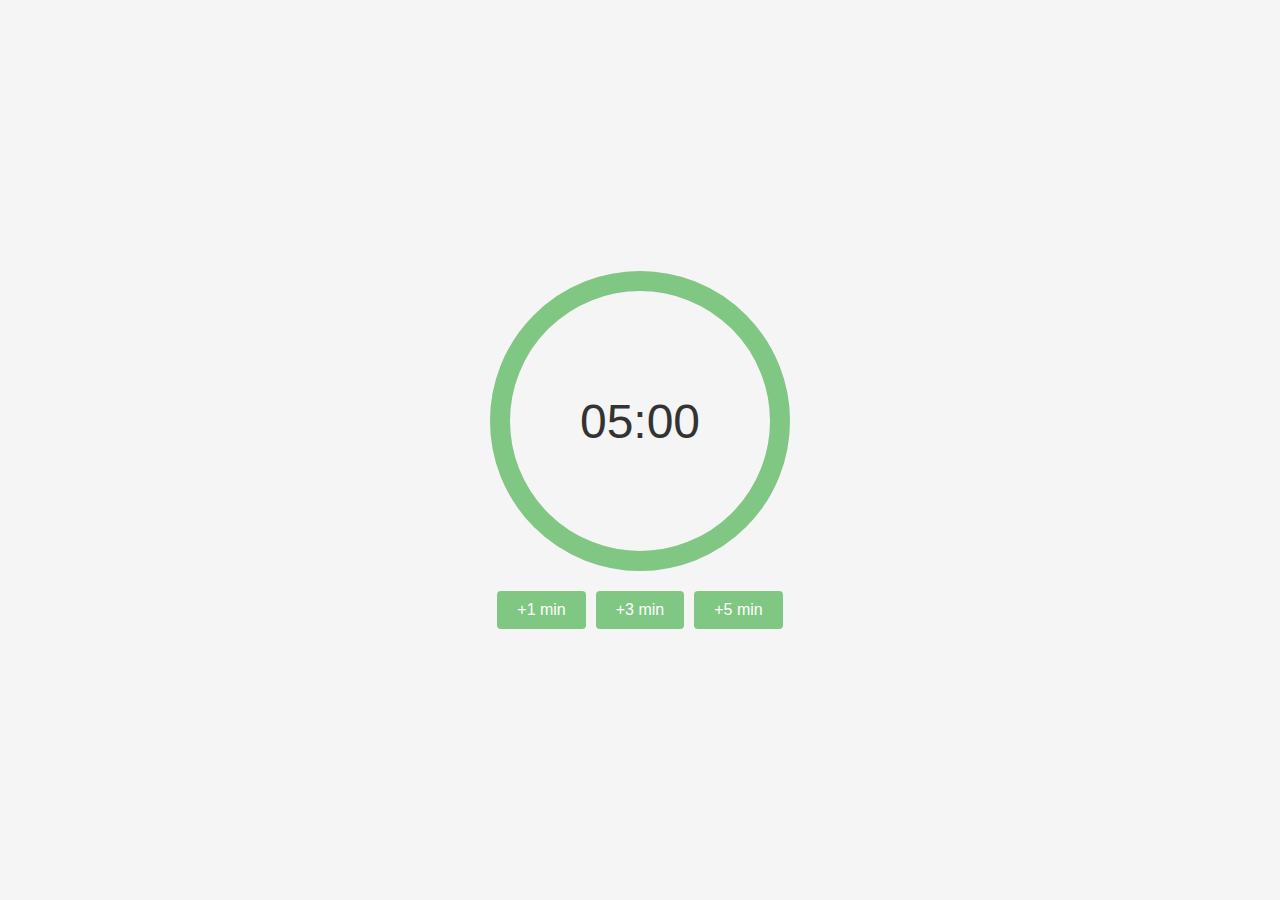
<file: index.html>
<!DOCTYPE html>
<html lang="en">
<head>
  <meta charset="UTF-8">
  <meta name="viewport" content="width=device-width, initial-scale=1.0">
  <title>Meditation Timer</title>
  <style>
    body {
      display: flex;
      flex-direction: column;
      align-items: center;
      justify-content: center;
      height: 100vh;
      margin: 0;
      background-color: #f5f5f5;
    }
    #timer-circle {
      position: relative;
      width: 300px;
      height: 300px;
      border-radius: 50%;
      display: flex;
      align-items: center;
      justify-content: center;
      cursor: pointer;
      user-select: none;
    }
    #time-display {
      font-size: 48px;
      font-family: sans-serif;
      color: #333;
    }
    #controls {
      margin-top: 20px;
      display: flex;
      gap: 10px;
    }
    .time-btn {
      padding: 10px 20px;
      font-size: 16px;
      border: none;
      border-radius: 4px;
      background-color: #81C784;
      color: #fff;
      cursor: pointer;
    }
    .time-btn:hover {
      background-color: #66BB6A;
    }
    /* Progress ring styling */
    .progress-ring {
      position: absolute;
      top: 0;
      left: 0;
      width: 100%;
      height: 100%;
      transform: rotate(-90deg);
      z-index: -1;
    }
    .progress-ring__circle,
    .progress-ring__circle--bg {
      fill: none;
    }
    .progress-ring__circle--bg {
      stroke: #e6e6e6;
      stroke-width: 8;
    }
    .progress-ring__circle {
      stroke: #81C784;
      stroke-width: 8;
      stroke-linecap: round;
      transition: stroke-dashoffset 1s linear;
    }
  </style>
</head>
<body>
  <div id="timer-circle">
    <svg class="progress-ring" width="100%" height="100%" viewBox="0 0 120 120">
      <circle class="progress-ring__circle--bg" cx="60" cy="60" r="56" />
      <circle class="progress-ring__circle" cx="60" cy="60" r="56" />
    </svg>
    <div id="time-display">05:00</div>
  </div>
  <div id="controls">
    <button class="time-btn" data-add="60">+1 min</button>
    <button class="time-btn" data-add="180">+3 min</button>
    <button class="time-btn" data-add="300">+5 min</button>
  </div>
  <script>
    const duration = 5 * 60; // 5 minutes in seconds
    let remaining = duration;
    let timerInterval = null;
    let audioCtx;
    let oscillator;
    let gainNode;

    const circle = document.getElementById('timer-circle');
    const display = document.getElementById('time-display');
    // Progress ring setup
    const progressCircle = document.querySelector('.progress-ring__circle');
    const radius = progressCircle.r.baseVal.value;
    const circumference = 2 * Math.PI * radius;
    progressCircle.style.strokeDasharray = `${circumference} ${circumference}`;
    progressCircle.style.strokeDashoffset = circumference;

    function setProgress(seconds) {
      const offset = circumference - (seconds / duration) * circumference;
      progressCircle.style.strokeDashoffset = offset;
    }

    function formatTime(seconds) {
      const m = Math.floor(seconds / 60);
      const s = seconds % 60;
      return `${m.toString().padStart(2, '0')}:${s.toString().padStart(2, '0')}`;
    }

    function updateDisplay() {
      display.textContent = formatTime(remaining);
      setProgress(remaining);
    }

    function startChant() {
      if (!audioCtx) {
        audioCtx = new (window.AudioContext || window.webkitAudioContext)();
      }
      audioCtx.resume();
      oscillator = audioCtx.createOscillator();
      gainNode = audioCtx.createGain();
      oscillator.type = 'sine';
      oscillator.frequency.setValueAtTime(120, audioCtx.currentTime);
      gainNode.gain.setValueAtTime(0.2, audioCtx.currentTime);
      oscillator.connect(gainNode).connect(audioCtx.destination);
      oscillator.start();
    }

    function stopChant() {
      if (oscillator) {
        oscillator.stop();
        oscillator.disconnect();
        oscillator = null;
      }
      if (gainNode) {
        gainNode.disconnect();
        gainNode = null;
      }
    }

    function startTimer() {
      if (remaining <= 0) {
        remaining = duration;
        updateDisplay();
      }
      startChant();
      timerInterval = setInterval(() => {
        remaining--;
        if (remaining <= 0) {
          clearInterval(timerInterval);
          timerInterval = null;
          stopChant();
        }
        updateDisplay();
      }, 1000);
    }

    function stopTimer() {
      clearInterval(timerInterval);
      timerInterval = null;
      stopChant();
    }

    circle.addEventListener('click', () => {
      if (timerInterval) {
        stopTimer();
      } else {
        startTimer();
      }
    });
    // Time adjustment buttons
    const timeButtons = document.querySelectorAll('.time-btn');
    timeButtons.forEach(btn => {
      btn.addEventListener('click', (e) => {
        const add = parseInt(e.target.dataset.add, 10);
        remaining += add;
        updateDisplay();
      });
    });

    updateDisplay();
  </script>
</body>
</html>
</file>
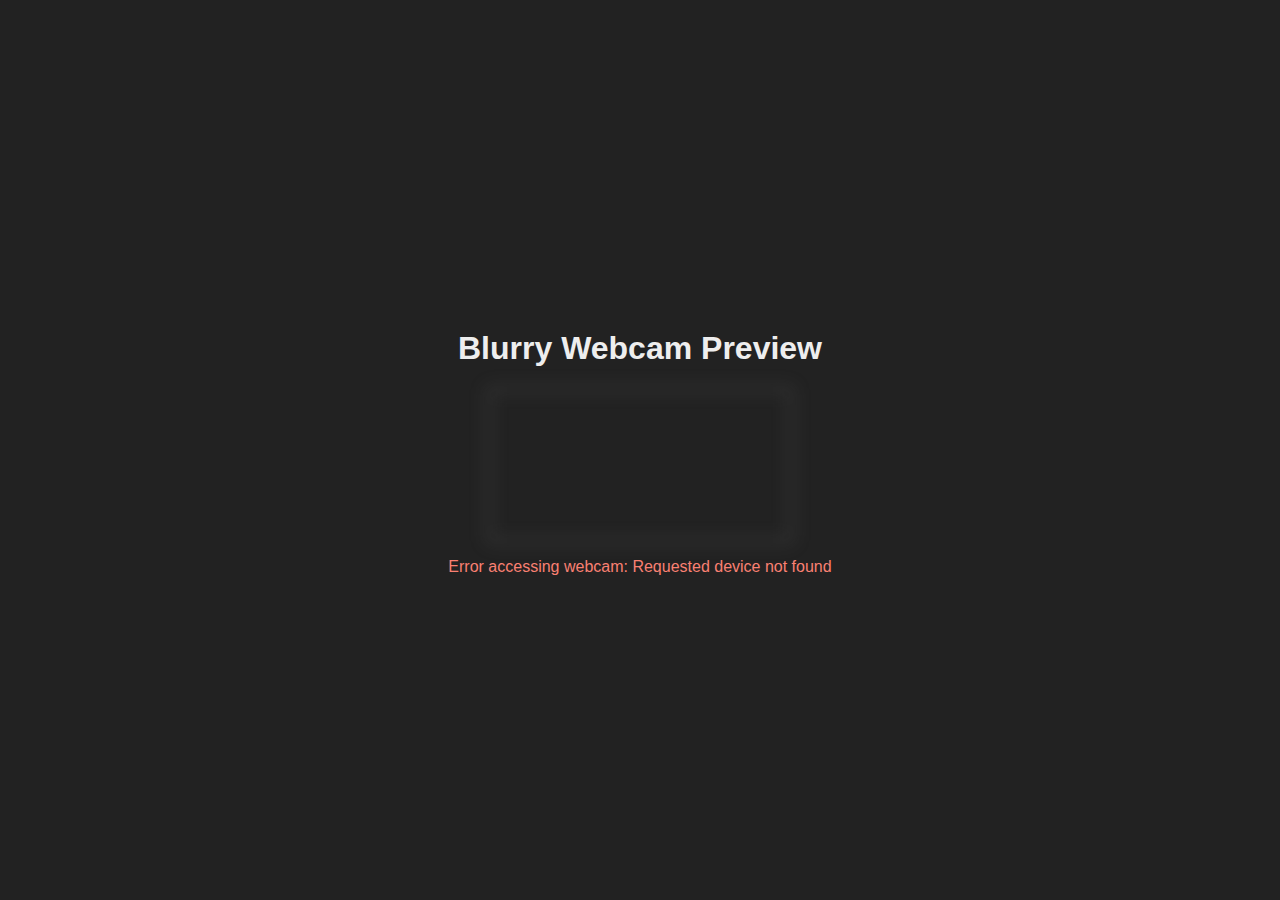
<file: blurrycam/index.html>
<!DOCTYPE html>
<html lang="en">
<head>
  <meta charset="UTF-8">
  <title>Real-time Webcam Blur</title>
  <style>
    body {
      display: flex;
      flex-direction: column;
      align-items: center;
      font-family: sans-serif;
      background: #222;
      color: #eee;
      height: 100vh;
      margin: 0;
      justify-content: center;
    }
    video {
      filter: blur(8px);
      max-width: 90vw;
      max-height: 80vh;
      border: 2px solid #555;
      border-radius: 4px;
    }
  </style>
</head>
<body>
  <h1>Blurry Webcam Preview</h1>
  <video id="video" autoplay playsinline></video>

  <script>
    async function startWebcam() {
      try {
        const stream = await navigator.mediaDevices.getUserMedia({ video: true });
        document.getElementById('video').srcObject = stream;
      } catch (err) {
        console.error('Could not start webcam:', err);
        document.body.insertAdjacentHTML('beforeend',
          '<p style="color:salmon;">Error accessing webcam: ' +
          (err.message || err) + '</p>');
      }
    }
    startWebcam();
  </script>
</body>
</html>
</file>
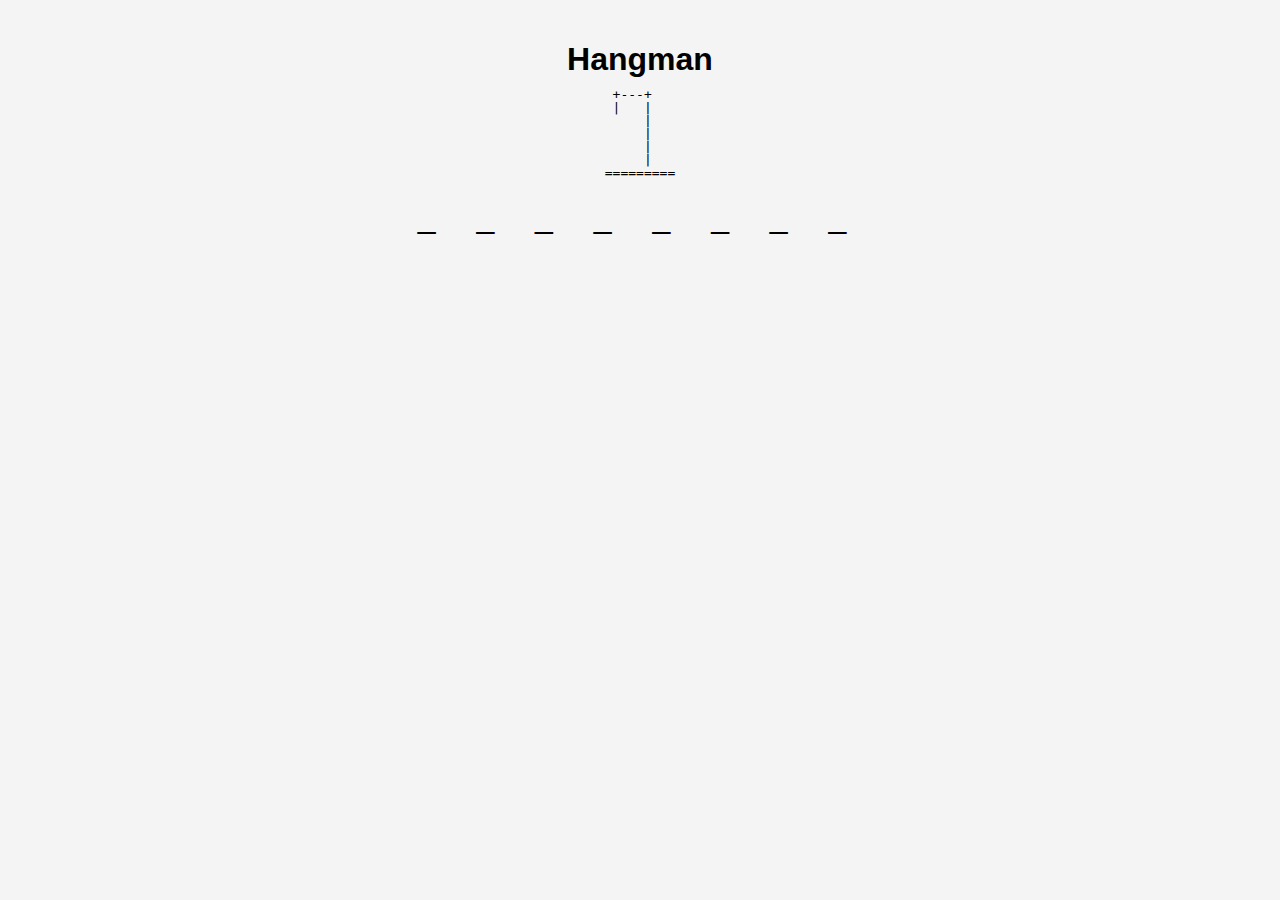
<file: hangman/index.html>
<!DOCTYPE html>
<html lang="en">
<head>
  <meta charset="UTF-8">
  <title>Hangman Game</title>
  <style>
    body {
      display: flex;
      flex-direction: column;
      align-items: center;
      font-family: Arial, sans-serif;
      margin: 0;
      padding: 20px;
      background-color: #f4f4f4;
    }
    h1 {
      margin-bottom: 10px;
    }
    #hangman {
      white-space: pre;
      font-family: monospace;
      line-height: 1;
      margin-bottom: 20px;
    }
    #word {
      font-size: 2em;
      letter-spacing: 0.5em;
      margin-bottom: 10px;
    }
    #wrong-letters {
      color: #c00;
      margin-bottom: 20px;
    }
    #message {
      font-size: 1.5em;
      font-weight: bold;
      margin-top: 10px;
    }
  </style>
</head>
<body>
  <h1>Hangman</h1>
  <div id="hangman"></div>
  <div id="word"></div>
  <div id="wrong-letters"></div>
  <p id="message"></p>

  <script>
    // List of words to guess
    const words = [
      'javascript', 'hangman', 'browser', 'function', 'variable',
      'document', 'element', 'window', 'keyboard', 'network'
    ];

    // ASCII-art stages of hangman
    const stages = [
      ` +---+
 |   |
     |
     |
     |
     |
=========`,

      ` +---+
 |   |
 O   |
     |
     |
     |
=========`,

      ` +---+
 |   |
 O   |
 |   |
     |
     |
=========`,

      ` +---+
 |   |
 O   |
/|   |
     |
     |
=========`,

      ` +---+
 |   |
 O   |
/|\\  |
     |
     |
=========`,

      ` +---+
 |   |
 O   |
/|\\  |
/    |
     |
=========`,

      ` +---+
 |   |
 O   |
/|\\  |
/ \\  |
     |
=========`  
    ];

    let selectedWord = '';
    let correctLetters = [];
    let wrongLetters = [];
    const maxWrong = stages.length - 1;

    // DOM references
    const hangmanDiv = document.getElementById('hangman');
    const wordDiv = document.getElementById('word');
    const wrongDiv = document.getElementById('wrong-letters');
    const message = document.getElementById('message');

    // Initialize a new game
    function init() {
      // Pick a random word
      selectedWord = words[Math.floor(Math.random() * words.length)];
      correctLetters = [];
      wrongLetters = [];
      updateDisplay();
      message.textContent = '';
      window.addEventListener('keydown', handleKeydown);
    }

    // Update hangman, word, and wrong letters
    function updateDisplay() {
      hangmanDiv.textContent = stages[wrongLetters.length];
      wordDiv.textContent = selectedWord
        .split('')
        .map(letter => (correctLetters.includes(letter) ? letter : '_'))
        .join(' ');
      wrongDiv.textContent = wrongLetters.length
        ? 'Wrong: ' + wrongLetters.join(' ')
        : '';
    }

    // Handle keypress events
    function handleKeydown(event) {
      const guess = event.key.toLowerCase();
      if (!guess.match(/^[a-z]$/)) return; // ignore non-letters
      if (correctLetters.includes(guess) || wrongLetters.includes(guess)) {
        return; // already guessed
      }
      if (selectedWord.includes(guess)) {
        correctLetters.push(guess);
      } else {
        wrongLetters.push(guess);
      }
      updateDisplay();
      checkGameOver();
    }

    // Check win/lose conditions
    function checkGameOver() {
      // Win: no underscores left
      if (!wordDiv.textContent.includes('_')) {
        message.textContent = '🎉 You win!';
        window.removeEventListener('keydown', handleKeydown);
      }
      // Lose: too many wrong guesses
      if (wrongLetters.length >= maxWrong) {
        message.textContent = '💀 You lose! The word was "' + selectedWord + '".';
        window.removeEventListener('keydown', handleKeydown);
      }
    }

    // Start the game on page load
    window.onload = init;
  </script>
</body>
</html>
</file>
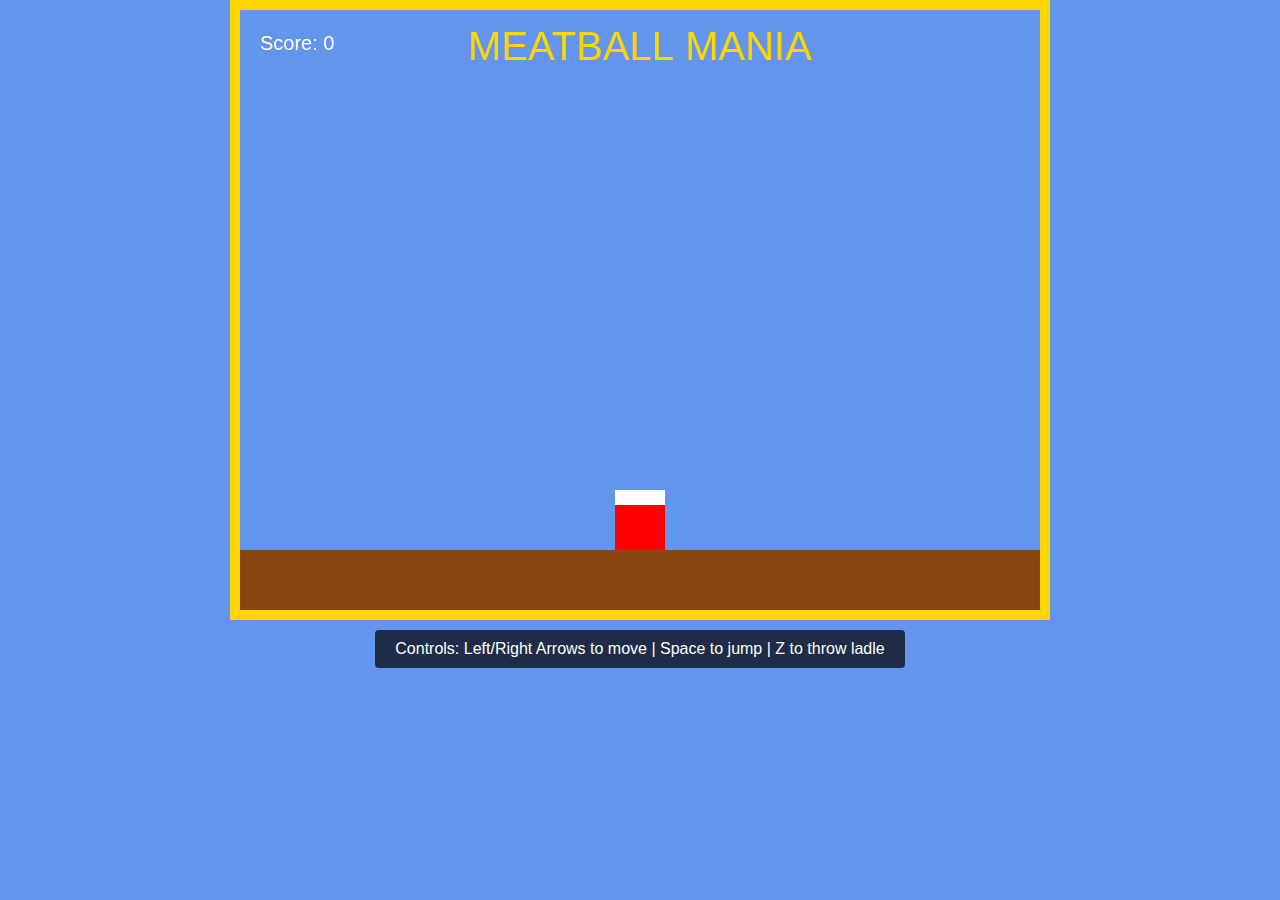
<file: meatball/index.html>
<!DOCTYPE html>
<html lang="en">
<head>
  <meta charset="UTF-8" />
  <meta name="viewport" content="width=device-width, initial-scale=1.0" />
  <title>Meatball Mania</title>
  <style>
    body { margin: 0; padding: 0; background: #6495ED; display: flex; flex-direction: column; align-items: center; }
    canvas { background: #6495ED; border: 10px solid #FFD700; display: block; }
    #controls {
      margin-top: 10px;
      background: rgba(0, 0, 0, 0.7);
      color: #FFF;
      padding: 10px 20px;
      font-family: Arial, sans-serif;
      font-size: 16px;
      border-radius: 4px;
    }
  </style>
</head>
<body>
  <canvas id="gameCanvas" width="800" height="600"></canvas>
  <div id="controls">Controls: Left/Right Arrows to move | Space to jump | Z to throw ladle</div>
  <script>
    const canvas = document.getElementById('gameCanvas');
    const ctx = canvas.getContext('2d');
    const GRAVITY = 0.5;
    const groundY = canvas.height - 60;

    let keys = {};
    document.addEventListener('keydown', e => { keys[e.code] = true; });
    document.addEventListener('keyup', e => { keys[e.code] = false; });

    const player = {
      width: 50,
      height: 60,
      x: (canvas.width - 50) / 2,
      y: groundY - 60,
      vx: 0,
      vy: 0,
      canJump: true
    };

    const ladle = {
      width: 10,
      height: 20,
      x: 0,
      y: 0,
      vy: -10,
      active: false
    };

    let meatballs = [];
    let score = 0;
    let lastSpawn = 0;
    let spawnInterval = 1000;

    function spawnMeatball() {
      const radius = 15;
      const x = Math.random() * (canvas.width - 2 * radius - 20) + radius + 10;
      const vy = 2 + Math.random() * 2;
      meatballs.push({ x, y: -radius, vy, radius });
    }

    function update(delta) {
      // Player movement
      player.vx = 0;
      if (keys['ArrowLeft']) player.vx = -5;
      if (keys['ArrowRight']) player.vx = 5;
      player.x += player.vx;
      if (player.x < 10) player.x = 10;
      if (player.x + player.width > canvas.width - 10) player.x = canvas.width - 10 - player.width;

      // Jump
      if (keys['Space'] && player.canJump) {
        player.vy = -12;
        player.canJump = false;
      }
      player.vy += GRAVITY;
      player.y += player.vy;
      if (player.y > groundY - player.height) {
        player.y = groundY - player.height;
        player.vy = 0;
        player.canJump = true;
      }

      // Throw ladle
      if (keys['KeyZ'] && !ladle.active) {
        ladle.active = true;
        ladle.x = player.x + player.width / 2 - ladle.width / 2;
        ladle.y = player.y;
      }
      if (ladle.active) {
        ladle.y += ladle.vy;
        if (ladle.y + ladle.height < 0) ladle.active = false;
      }

      // Update meatballs
      const now = performance.now();
      if (now - lastSpawn > spawnInterval) {
        spawnMeatball();
        lastSpawn = now;
        spawnInterval = 800 + Math.random() * 1200;
      }
      meatballs.forEach((b, i) => {
        b.y += b.vy;
      });

      // Collisions
      meatballs = meatballs.filter(b => {
        // ground collision
        if (b.y - b.radius > groundY) return false;
        // ladle collision
        if (ladle.active &&
            ladle.x < b.x + b.radius &&
            ladle.x + ladle.width > b.x - b.radius &&
            ladle.y < b.y + b.radius &&
            ladle.y + ladle.height > b.y - b.radius) {
          score += 10;
          ladle.active = false;
          return false;
        }
        return true;
      });
    }

    function draw() {
      // clear
      ctx.clearRect(0, 0, canvas.width, canvas.height);

      // Title
      ctx.fillStyle = '#FFD700';
      ctx.font = '40px Arial';
      ctx.textAlign = 'center';
      ctx.fillText('MEATBALL MANIA', canvas.width / 2, 50);

      // Score
      ctx.fillStyle = '#FFFFFF';
      ctx.font = '20px Arial';
      ctx.textAlign = 'left';
      ctx.fillText('Score: ' + score, 20, 40);

      // Ground
      ctx.fillStyle = '#8B4513';
      ctx.fillRect(0, groundY, canvas.width, canvas.height - groundY);

      // Player
      // white top
      ctx.fillStyle = '#FFFFFF';
      ctx.fillRect(player.x, player.y, player.width, 15);
      // red body
      ctx.fillStyle = '#FF0000';
      ctx.fillRect(player.x, player.y + 15, player.width, player.height - 15);

      // Ladle
      if (ladle.active) {
        ctx.fillStyle = '#666';
        ctx.fillRect(ladle.x, ladle.y, ladle.width, ladle.height);
      }

      // Meatballs
      meatballs.forEach(b => {
        ctx.fillStyle = '#8B4513';
        ctx.beginPath();
        ctx.arc(b.x, b.y, b.radius, 0, Math.PI * 2);
        ctx.fill();
      });
    }

    let lastTime = 0;
    function loop(timestamp) {
      const delta = timestamp - lastTime;
      lastTime = timestamp;
      update(delta);
      draw();
      requestAnimationFrame(loop);
    }
    requestAnimationFrame(loop);
  </script>
</body>
</html>
</file>
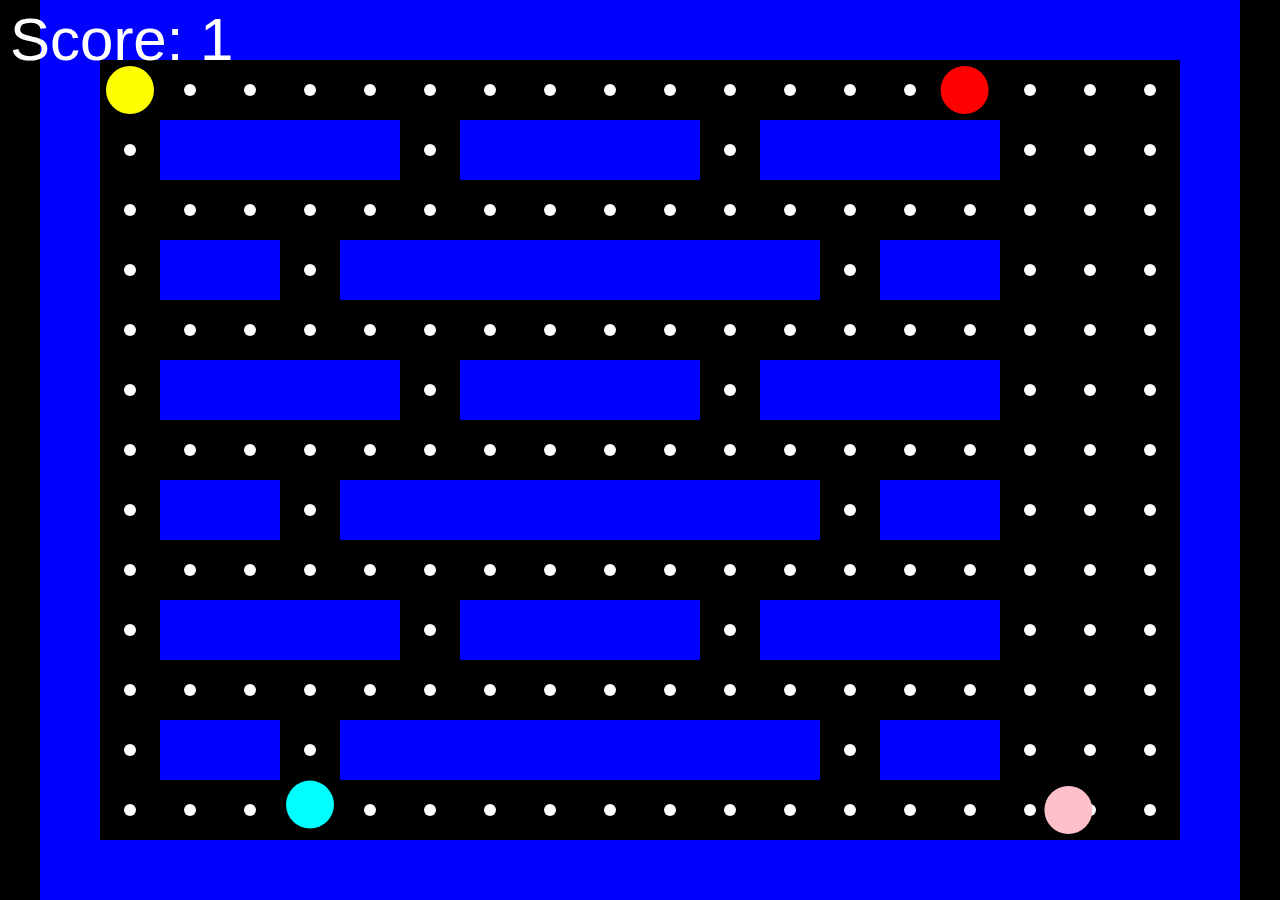
<file: pacman/index.html>
<!DOCTYPE html>
<html>
<head>
  <meta charset="utf-8">
  <title>Pac-Man</title>
  <style>
    html, body { margin: 0; padding: 0; overflow: hidden; background: black; }
    canvas { display: block; }
  </style>
</head>
<body>
  <canvas id="game"></canvas>
  <script>
  (function() {
    const canvas = document.getElementById('game');
    const ctx = canvas.getContext('2d');
    let width, height, cellSize, offsetX, offsetY;
    const ROWS = 15;
    const COLS = 20;
    const MAP = [
      "####################",
      "#..................#",
      "#.####.####.####...#",
      "#..................#",
      "#.##.########.##...#",
      "#..................#",
      "#.####.####.####...#",
      "#..................#",
      "#.##.########.##...#",
      "#..................#",
      "#.####.####.####...#",
      "#..................#",
      "#.##.########.##...#",
      "#..................#",
      "####################"
    ];
    let pellets;
    const pacman = { tx: 1, ty: 1, px: 0, py: 0, dir: { x: 0, y: 0 }, nextDir: { x: 0, y: 0 }, mouth: 0, mouthDir: 1 };
    const keys = { ArrowUp: {x:0,y:-1}, ArrowDown:{x:0,y:1}, ArrowLeft:{x:-1,y:0}, ArrowRight:{x:1,y:0} };
    let ghosts;
    let score = 0;
    function init() {
      resize();
      // init pellets
      pellets = [];
      for (let r = 0; r < ROWS; r++) {
        pellets[r] = [];
        for (let c = 0; c < COLS; c++) {
          pellets[r][c] = MAP[r][c] === '.';
        }
      }
      score = 0;
      // init pacman position
      pacman.px = offsetX + pacman.tx * cellSize + cellSize/2;
      pacman.py = offsetY + pacman.ty * cellSize + cellSize/2;
      pacman.dir = {x:0,y:0}; pacman.nextDir = {x:0,y:0}; pacman.mouth = 0; pacman.mouthDir = 1;
      // init ghosts
      ghosts = [
        { tx: COLS-2, ty: 1, px:0, py:0, dir:{x:-1,y:0}, color:'red' },
        { tx: COLS-2, ty: ROWS-2, px:0, py:0, dir:{x:0,y:-1}, color:'pink' },
        { tx: 1, ty: ROWS-2, px:0, py:0, dir:{x:1,y:0}, color:'cyan' }
      ];
      ghosts.forEach(g => {
        g.px = offsetX + g.tx * cellSize + cellSize/2;
        g.py = offsetY + g.ty * cellSize + cellSize/2;
      });
      document.addEventListener('keydown', onKey);
      requestAnimationFrame(loop);
    }
    function resize() {
      width = window.innerWidth;
      height = window.innerHeight;
      canvas.width = width;
      canvas.height = height;
      cellSize = Math.floor(Math.min(width / COLS, height / ROWS));
      offsetX = (width - cellSize * COLS) / 2;
      offsetY = (height - cellSize * ROWS) / 2;
    }
    function onKey(e) {
      if (keys[e.key]) pacman.nextDir = keys[e.key];
    }
    function loop() {
      update();
      draw();
      requestAnimationFrame(loop);
    }
    function update() {
      const speed = cellSize * 0.1;
      // Pac-Man movement
      let relX = pacman.px - offsetX;
      let relY = pacman.py - offsetY;
      let modX = ((relX % cellSize) + cellSize) % cellSize;
      let modY = ((relY % cellSize) + cellSize) % cellSize;
      let atCenter = Math.abs(modX - cellSize/2) < speed && Math.abs(modY - cellSize/2) < speed;
      let tileX = Math.floor(relX / cellSize);
      let tileY = Math.floor(relY / cellSize);
      if (atCenter) {
        // snap to center
        pacman.px = offsetX + tileX * cellSize + cellSize/2;
        pacman.py = offsetY + tileY * cellSize + cellSize/2;
        // change direction if possible
        let nd = pacman.nextDir;
        if (!isWall(tileX + nd.x, tileY + nd.y)) pacman.dir = nd;
        else if (isWall(tileX + pacman.dir.x, tileY + pacman.dir.y)) pacman.dir = {x:0,y:0};
        // eat pellet
        if (pellets[tileY][tileX]) { pellets[tileY][tileX] = false; score++; }
      }
      pacman.px += pacman.dir.x * speed;
      pacman.py += pacman.dir.y * speed;
      // update mouth
      pacman.mouth += pacman.mouthDir * 0.15;
      if (pacman.mouth > 0.25 || pacman.mouth < 0) pacman.mouthDir *= -1;
      // Ghosts movement
      ghosts.forEach(g => {
        const gs = speed * 0.9;
        let gr = g.py - offsetY;
        let gc = g.px - offsetX;
        let mgx = ((gc % cellSize) + cellSize) % cellSize;
        let mgy = ((gr % cellSize) + cellSize) % cellSize;
        let atGcenter = Math.abs(mgx - cellSize/2) < gs && Math.abs(mgy - cellSize/2) < gs;
        let gTileX = Math.floor(gc / cellSize);
        let gTileY = Math.floor(gr / cellSize);
        if (atGcenter) {
          g.px = offsetX + gTileX * cellSize + cellSize/2;
          g.py = offsetY + gTileY * cellSize + cellSize/2;
          // choose new direction
          const dirs = [{x:1,y:0},{x:-1,y:0},{x:0,y:1},{x:0,y:-1}];
          let options = dirs.filter(d => !isWall(gTileX+d.x, gTileY+d.y) && !(d.x === -g.dir.x && d.y === -g.dir.y));
          if (options.length) g.dir = options[Math.floor(Math.random()*options.length)];
        }
        g.px += g.dir.x * gs;
        g.py += g.dir.y * gs;
        // collision
        let dx = pacman.px - g.px;
        let dy = pacman.py - g.py;
        if (Math.hypot(dx,dy) < cellSize*0.5) {
          alert('Game Over! Score: ' + score);
          init();
        }
      });
    }
    function isWall(x,y) {
      return MAP[y] === undefined || MAP[y][x] === undefined || MAP[y][x] === '#';
    }
    function draw() {
      // clear
      ctx.fillStyle = 'black';
      ctx.fillRect(0,0,width,height);
      // draw walls
      ctx.fillStyle = 'blue';
      for (let r=0;r<ROWS;r++) for (let c=0;c<COLS;c++) if (MAP[r][c] === '#') {
        ctx.fillRect(offsetX+c*cellSize, offsetY+r*cellSize, cellSize, cellSize);
      }
      // draw pellets
      ctx.fillStyle = 'white';
      for (let r=0;r<ROWS;r++) for (let c=0;c<COLS;c++) if (pellets[r][c]) {
        let x = offsetX + c*cellSize + cellSize/2;
        let y = offsetY + r*cellSize + cellSize/2;
        ctx.beginPath(); ctx.arc(x,y, cellSize*0.1,0,Math.PI*2); ctx.fill();
      }
      // draw pacman
      ctx.fillStyle = 'yellow';
      ctx.beginPath();
      ctx.moveTo(pacman.px, pacman.py);
      let start = pacman.mouth * Math.PI;
      let end = 2*Math.PI - start;
      let angle = Math.atan2(pacman.dir.y, pacman.dir.x);
      if (pacman.dir.x===0&&pacman.dir.y===0) angle = 0;
      ctx.arc(pacman.px, pacman.py, cellSize*0.4, start+angle, end+angle, false);
      ctx.closePath(); ctx.fill();
      // draw ghosts
      ghosts.forEach(g => {
        ctx.fillStyle = g.color;
        ctx.beginPath();
        ctx.arc(g.px, g.py, cellSize*0.4, 0, Math.PI*2);
        ctx.fill();
      });
      // draw score
      ctx.fillStyle = 'white';
      ctx.font = cellSize+'px sans-serif';
      ctx.fillText('Score: '+score, 10, cellSize);
    }
    window.addEventListener('resize', resize);
    init();
  })();
  </script>
</body>
</html>
</file>
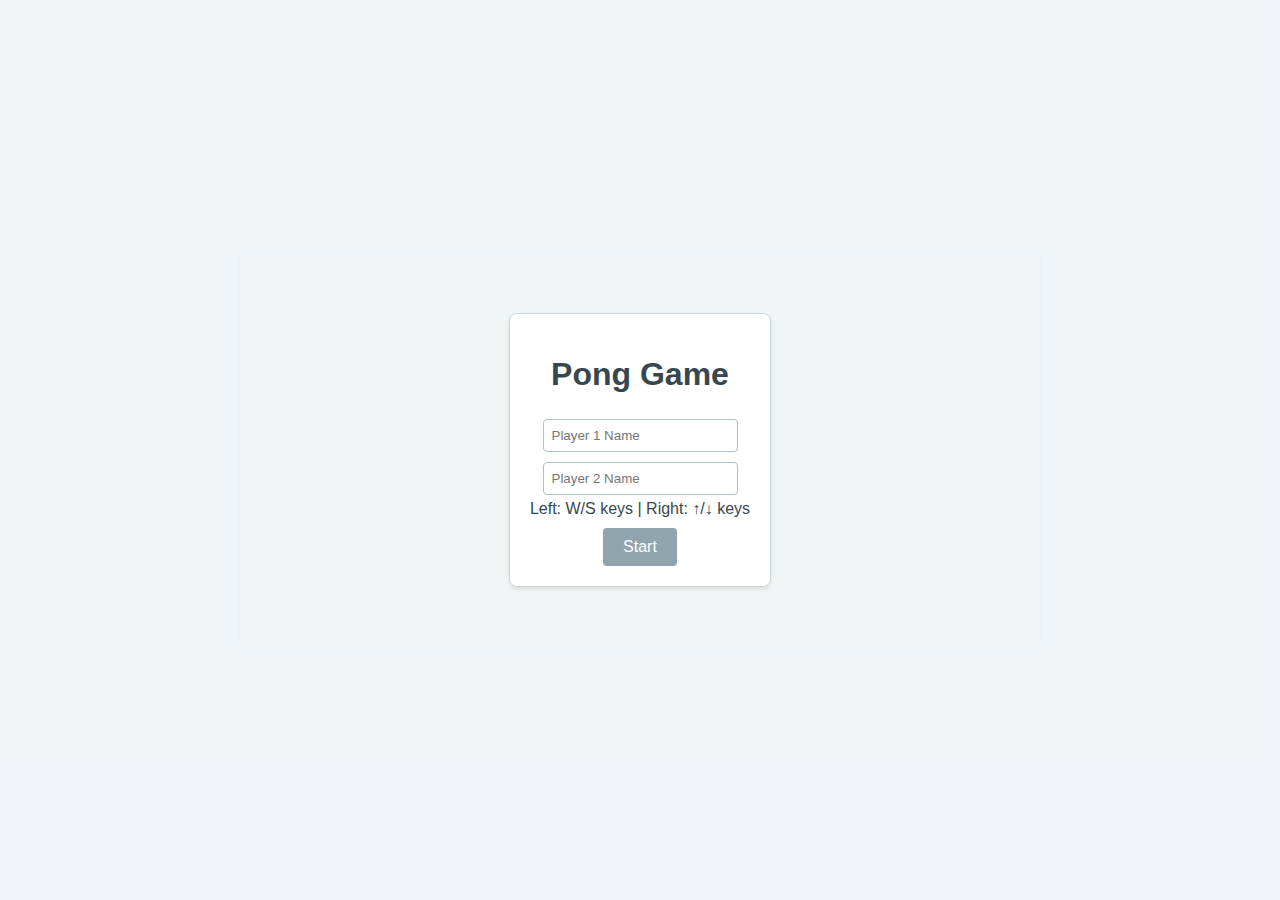
<file: pong/index.html>
<!DOCTYPE html>
<html lang="en">
<head>
  <meta charset="UTF-8" />
  <meta name="viewport" content="width=device-width, initial-scale=1" />
  <title>Pong Game</title>
  <style>
    body {
      margin: 0;
      background: #F0F4F8;
      display: flex;
      align-items: center;
      justify-content: center;
      height: 100vh;
      font-family: -apple-system, BlinkMacSystemFont, 'Segoe UI', Roboto,
        Oxygen, Ubuntu, Cantarell, 'Open Sans', 'Helvetica Neue', sans-serif;
      color: #37474F;
      position: relative;
      overflow: hidden;
    }
    #gameCanvas {
      background: #FFFFFF;
      border: 1px solid #CFD8DC;
      border-radius: 8px;
      box-shadow: 0 2px 4px rgba(0, 0, 0, 0.1);
      display: block;
    }
    #scoreboard {
      display: none;
      position: absolute;
      top: 10px;
      width: 100%;
      /* will be set to flex via JS when game starts */
      justify-content: center;
      align-items: center;
      gap: 20px;
      font-size: 1.2em;
      color: #37474F;
    }
    #startOverlay,
    #winOverlay {
      position: absolute;
      top: 0;
      left: 0;
      width: 100%;
      height: 100%;
      background: rgba(240, 244, 248, 0.95);
      display: flex;
      align-items: center;
      justify-content: center;
    }
    #startOverlay > div,
    #winOverlay > div {
      background: #FFFFFF;
      padding: 20px;
      border: 1px solid #CFD8DC;
      border-radius: 8px;
      box-shadow: 0 2px 4px rgba(0, 0, 0, 0.1);
      text-align: center;
    }
    input {
      padding: 8px;
      margin: 5px;
      border: 1px solid #B0BEC5;
      border-radius: 4px;
    }
    button {
      padding: 10px 20px;
      margin-top: 10px;
      background: #90A4AE;
      color: #FFFFFF;
      border: none;
      border-radius: 4px;
      cursor: pointer;
      font-size: 1em;
    }
    button:hover {
      background: #78909C;
    }
  </style>
</head>
<body>
  <canvas id="gameCanvas" width="800" height="400"></canvas>
  <div id="scoreboard">
    <span id="displayName1">Player 1</span>
    <span id="score1">0</span>
    <span>-</span>
    <span id="score2">0</span>
    <span id="displayName2">Player 2</span>
  </div>
  <div id="startOverlay">
    <div>
      <h1>Pong Game</h1>
      <div>
        <input type="text" id="player1Name" placeholder="Player 1 Name" />
      </div>
      <div>
        <input type="text" id="player2Name" placeholder="Player 2 Name" />
      </div>
      <div>Left: W/S keys | Right: ↑/↓ keys</div>
      <button id="startBtn">Start</button>
    </div>
  </div>
  <div id="winOverlay" style="display: none;">
    <div>
      <h2 id="winText"></h2>
      <button id="restartBtn">Restart</button>
    </div>
  </div>
  <script>
    (function () {
      const canvas = document.getElementById('gameCanvas');
      const ctx = canvas.getContext('2d');
      const width = canvas.width;
      const height = canvas.height;
      const paddleWidth = 10;
      const paddleHeight = 80;
      const paddleSpeed = 6;
      let p1Y = height / 2 - paddleHeight / 2;
      let p2Y = height / 2 - paddleHeight / 2;
      let up1 = false,
        down1 = false,
        up2 = false,
        down2 = false;
      let ballX = width / 2;
      let ballY = height / 2;
      const ballRadius = 8;
      let ballSpeedX = 4 * (Math.random() > 0.5 ? 1 : -1);
      let ballSpeedY = 3 * (Math.random() * 2 - 1);
      let score1 = 0,
        score2 = 0;
      const targetScore = 10;
      let animId;
      const AudioContext = window.AudioContext || window.webkitAudioContext;
      const audioCtx = new AudioContext();
      function playBeep(freq, duration = 0.1) {
        const osc = audioCtx.createOscillator();
        const gain = audioCtx.createGain();
        osc.connect(gain);
        gain.connect(audioCtx.destination);
        osc.type = 'sine';
        osc.frequency.value = freq;
        gain.gain.value = 0.1;
        osc.start();
        osc.stop(audioCtx.currentTime + duration);
      }
      function resetBall(direction) {
        ballX = width / 2;
        ballY = height / 2;
        ballSpeedX = 4 * direction;
        ballSpeedY = 3 * (Math.random() * 2 - 1);
      }
      function updateScoreboard() {
        document.getElementById('score1').textContent = score1;
        document.getElementById('score2').textContent = score2;
      }
      function endGame(winner) {
        cancelAnimationFrame(animId);
        document.getElementById('winText').textContent = winner + ' Wins!';
        document.getElementById('winOverlay').style.display = 'flex';
        playBeep(880, 0.2);
      }
      function draw() {
        ctx.clearRect(0, 0, width, height);
        ctx.fillStyle = '#81C784';
        ctx.fillRect(0, p1Y, paddleWidth, paddleHeight);
        ctx.fillStyle = '#4FC3F7';
        ctx.fillRect(width - paddleWidth, p2Y, paddleWidth, paddleHeight);
        ctx.fillStyle = '#FFB74D';
        ctx.beginPath();
        ctx.arc(ballX, ballY, ballRadius, 0, Math.PI * 2);
        ctx.fill();
      }
      function update() {
        if (up1) p1Y = Math.max(0, p1Y - paddleSpeed);
        if (down1) p1Y = Math.min(height - paddleHeight, p1Y + paddleSpeed);
        if (up2) p2Y = Math.max(0, p2Y - paddleSpeed);
        if (down2) p2Y = Math.min(height - paddleHeight, p2Y + paddleSpeed);
        ballX += ballSpeedX;
        ballY += ballSpeedY;
        if (ballY - ballRadius <= 0 || ballY + ballRadius >= height) {
          ballSpeedY = -ballSpeedY;
          playBeep(440, 0.05);
        }
        if (ballX - ballRadius <= paddleWidth) {
          if (ballY >= p1Y && ballY <= p1Y + paddleHeight) {
            ballSpeedX = -ballSpeedX;
            const deltaY = ballY - (p1Y + paddleHeight / 2);
            ballSpeedY = deltaY * 0.15;
            playBeep(660, 0.05);
          }
        }
        if (ballX + ballRadius >= width - paddleWidth) {
          if (ballY >= p2Y && ballY <= p2Y + paddleHeight) {
            ballSpeedX = -ballSpeedX;
            const deltaY = ballY - (p2Y + paddleHeight / 2);
            ballSpeedY = deltaY * 0.15;
            playBeep(660, 0.05);
          }
        }
        if (ballX - ballRadius <= 0) {
          score2++;
          updateScoreboard();
          playBeep(880, 0.2);
          if (score2 >= targetScore) {
            endGame(document.getElementById('displayName2').textContent);
            return;
          }
          resetBall(1);
        }
        if (ballX + ballRadius >= width) {
          score1++;
          updateScoreboard();
          playBeep(880, 0.2);
          if (score1 >= targetScore) {
            endGame(document.getElementById('displayName1').textContent);
            return;
          }
          resetBall(-1);
        }
      }
      function gameLoop() {
        update();
        draw();
        animId = requestAnimationFrame(gameLoop);
      }
      document.addEventListener('keydown', (e) => {
        const key = e.key;
        if (key === 'w' || key === 'W') up1 = true;
        if (key === 's' || key === 'S') down1 = true;
        if (key === 'ArrowUp') up2 = true;
        if (key === 'ArrowDown') down2 = true;
      });
      document.addEventListener('keyup', (e) => {
        const key = e.key;
        if (key === 'w' || key === 'W') up1 = false;
        if (key === 's' || key === 'S') down1 = false;
        if (key === 'ArrowUp') up2 = false;
        if (key === 'ArrowDown') down2 = false;
      });
      document.getElementById('startBtn').addEventListener('click', () => {
        const name1 = document.getElementById('player1Name').value.trim() || 'Player 1';
        const name2 = document.getElementById('player2Name').value.trim() || 'Player 2';
        document.getElementById('displayName1').textContent = name1;
        document.getElementById('displayName2').textContent = name2;
        document.getElementById('startOverlay').style.display = 'none';
        document.getElementById('scoreboard').style.display = 'flex';
        audioCtx.resume().then(gameLoop);
      });
      document.getElementById('restartBtn').addEventListener('click', () => {
        location.reload();
      });
    })();
  </script>
</body>
</html>
</file>
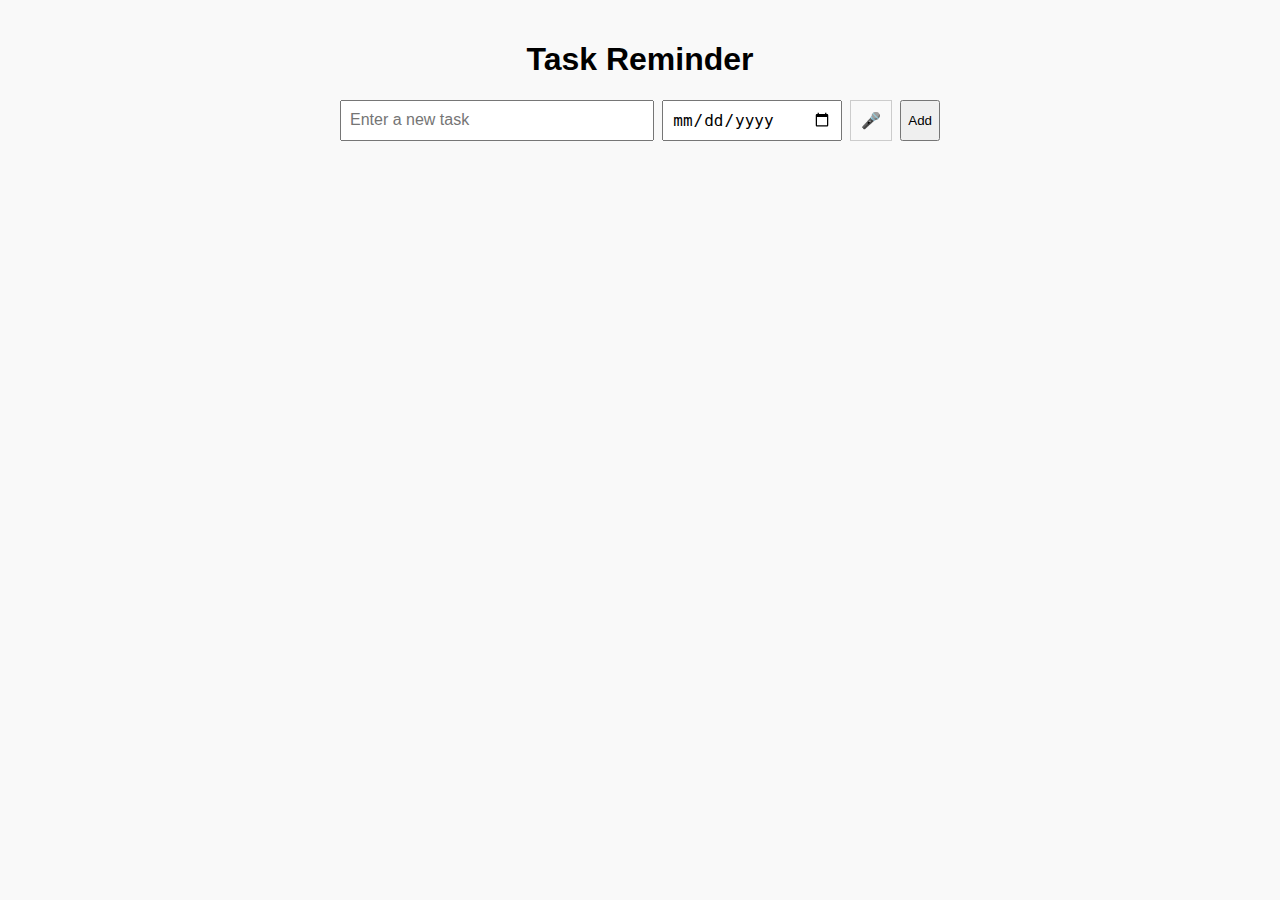
<file: reminder/index.html>
<!DOCTYPE html>
<html lang="en">
<head>
  <meta charset="UTF-8" />
  <meta name="viewport" content="width=device-width, initial-scale=1.0" />
  <title>Task Reminder</title>
  <style>
    body {
      font-family: Arial, sans-serif;
      max-width: 600px;
      margin: auto;
      padding: 20px;
      background-color: #f9f9f9;
    }
    h1 {
      text-align: center;
    }
    #new-task-form {
      display: flex;
      gap: 8px;
      flex-wrap: wrap;
      margin-bottom: 20px;
    }
    #task-input {
      flex: 1 1 auto;
      padding: 8px;
      font-size: 16px;
    }
    #date-input {
      flex: 0 0 160px;
      padding: 8px;
      font-size: 16px;
    }
    #task-list {
      list-style: none;
      padding: 0;
    }
    .task {
      display: flex;
      align-items: center;
      margin-bottom: 8px;
    }
    .task span {
      flex: 1;
    }
    .task.done span {
      text-decoration: line-through;
      color: #999;
    }
    .due {
      margin-left: 10px;
      font-size: 14px;
      color: #555;
    }
    .remove-btn {
      background: none;
      border: none;
      cursor: pointer;
      color: #c00;
      font-size: 20px;
      line-height: 1;
    }
    #record-btn {
      background: none;
      border: 1px solid #ccc;
      cursor: pointer;
      padding: 6px 10px;
      font-size: 16px;
    }
  </style>
</head>
<body>
  <h1>Task Reminder</h1>
  <form id="new-task-form">
    <input type="text" id="task-input" placeholder="Enter a new task" required />
    <input type="date" id="date-input" required />
    <button type="button" id="record-btn">🎤</button>
    <button type="submit">Add</button>
  </form>
  <ul id="task-list"></ul>
  <script>
    const form = document.getElementById('new-task-form');
    const taskInput = document.getElementById('task-input');
    const dateInput = document.getElementById('date-input');
    const recordBtn = document.getElementById('record-btn');
    const list = document.getElementById('task-list');

    let tasks = JSON.parse(localStorage.getItem('reminder-tasks') || '[]');

    function save() {
      localStorage.setItem('reminder-tasks', JSON.stringify(tasks));
    }

    function render() {
      list.innerHTML = '';
      tasks.forEach((task, index) => {
        const li = document.createElement('li');
        li.className = 'task' + (task.done ? ' done' : '');

        const checkbox = document.createElement('input');
        checkbox.type = 'checkbox';
        checkbox.checked = task.done;
        checkbox.addEventListener('change', () => {
          task.done = checkbox.checked;
          save();
          render();
        });

        const span = document.createElement('span');
        span.textContent = task.text;

        const due = document.createElement('span');
        due.className = 'due';
        due.textContent = 'Due: ' + task.due;

        const remove = document.createElement('button');
        remove.textContent = '\u00d7';
        remove.className = 'remove-btn';
        remove.addEventListener('click', () => {
          tasks.splice(index, 1);
          save();
          render();
        });

        li.appendChild(checkbox);
        li.appendChild(span);
        li.appendChild(due);
        li.appendChild(remove);
        list.appendChild(li);
      });
    }

    form.addEventListener('submit', e => {
      e.preventDefault();
      const text = taskInput.value.trim();
      const dueDate = dateInput.value;
      if (text && dueDate) {
        tasks.push({ text, due: dueDate, done: false });
        taskInput.value = '';
        dateInput.value = '';
        save();
        render();
      }
    });

    const SpeechRecognition = window.SpeechRecognition || window.webkitSpeechRecognition;
    if (SpeechRecognition) {
      const recognition = new SpeechRecognition();
      recognition.continuous = false;
      recognition.lang = 'en-US';
      recognition.interimResults = false;

      recordBtn.addEventListener('click', () => {
        recognition.start();
      });

      recognition.addEventListener('result', event => {
        const transcript = event.results[0][0].transcript;
        taskInput.value = transcript;
      });
    } else {
      recordBtn.style.display = 'none';
    }

    render();
  </script>
</body>
</html>
</file>
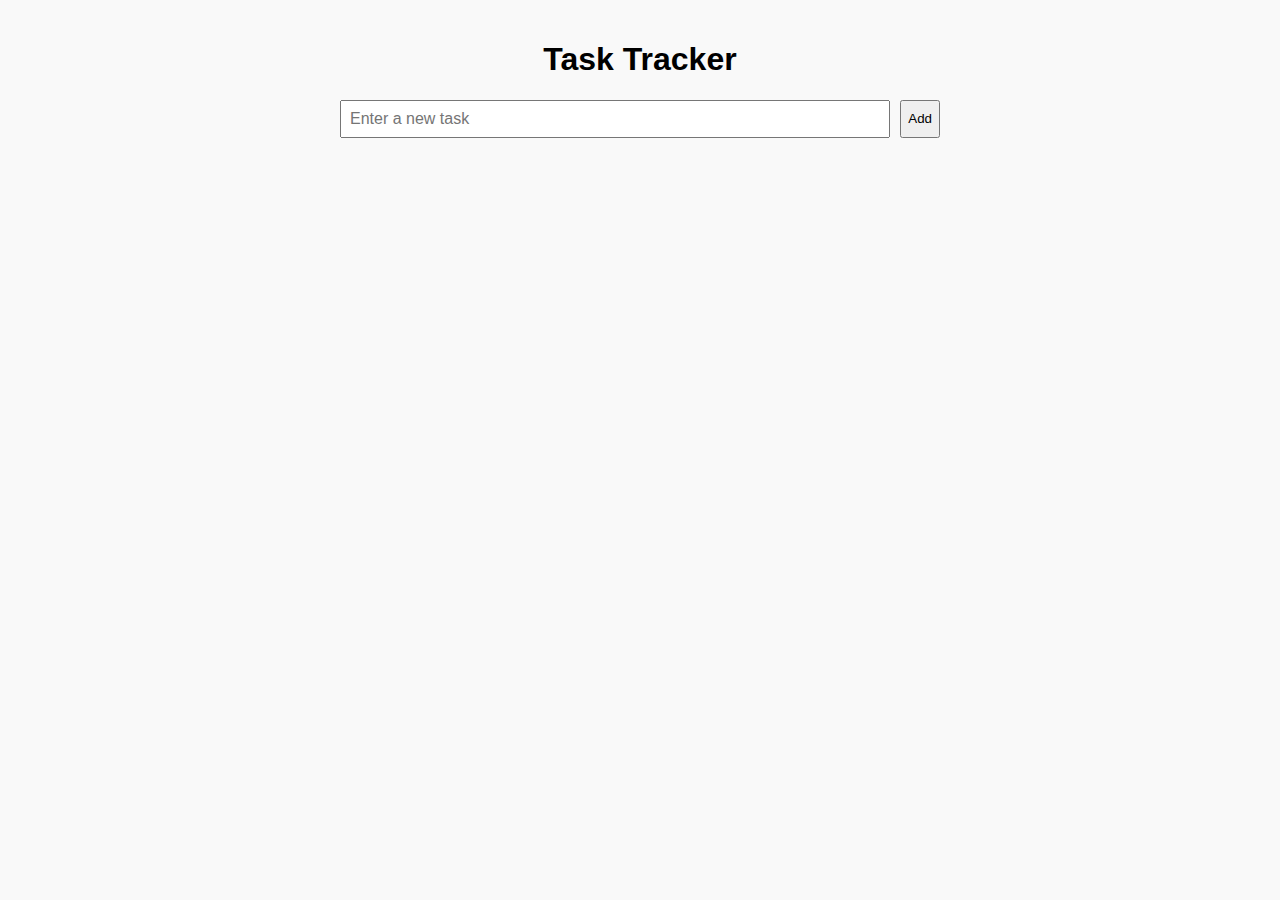
<file: tracker/index.html>
<!DOCTYPE html>
<html lang="en">
<head>
  <meta charset="UTF-8">
  <meta name="viewport" content="width=device-width, initial-scale=1.0">
  <title>Task Tracker</title>
  <style>
    body {
      font-family: Arial, sans-serif;
      max-width: 600px;
      margin: auto;
      padding: 20px;
      background-color: #f9f9f9;
    }
    h1 {
      text-align: center;
    }
    #new-task-form {
      display: flex;
      gap: 10px;
      margin-bottom: 20px;
    }
    #task-input {
      flex: 1;
      padding: 8px;
      font-size: 16px;
    }
    #task-list {
      list-style: none;
      padding: 0;
    }
    .task {
      display: flex;
      align-items: center;
      margin-bottom: 8px;
    }
    .task span {
      flex: 1;
    }
    .task.done span {
      text-decoration: line-through;
      color: #999;
    }
    .remove-btn {
      background: none;
      border: none;
      cursor: pointer;
      color: #c00;
      font-size: 20px;
      line-height: 1;
    }
  </style>
</head>
<body>
  <h1>Task Tracker</h1>
  <form id="new-task-form">
    <input type="text" id="task-input" placeholder="Enter a new task" required>
    <button type="submit">Add</button>
  </form>
  <ul id="task-list"></ul>
  <script>
    const form = document.getElementById('new-task-form');
    const input = document.getElementById('task-input');
    const list = document.getElementById('task-list');

    let tasks = JSON.parse(localStorage.getItem('tasks') || '[]');

    function save() {
      localStorage.setItem('tasks', JSON.stringify(tasks));
    }

    function render() {
      list.innerHTML = '';
      tasks.forEach((task, index) => {
        const li = document.createElement('li');
        li.className = 'task' + (task.done ? ' done' : '');

        const checkbox = document.createElement('input');
        checkbox.type = 'checkbox';
        checkbox.checked = task.done;
        checkbox.addEventListener('change', () => {
          task.done = checkbox.checked;
          save();
          render();
        });

        const span = document.createElement('span');
        span.textContent = task.text;

        const remove = document.createElement('button');
        remove.textContent = '\u00d7';
        remove.className = 'remove-btn';
        remove.addEventListener('click', () => {
          tasks.splice(index, 1);
          save();
          render();
        });

        li.appendChild(checkbox);
        li.appendChild(span);
        li.appendChild(remove);
        list.appendChild(li);
      });
    }

    form.addEventListener('submit', e => {
      e.preventDefault();
      const text = input.value.trim();
      if (text) {
        tasks.push({ text, done: false });
        input.value = '';
        save();
        render();
      }
    });

    render();
  </script>
</body>
</html>
</file>
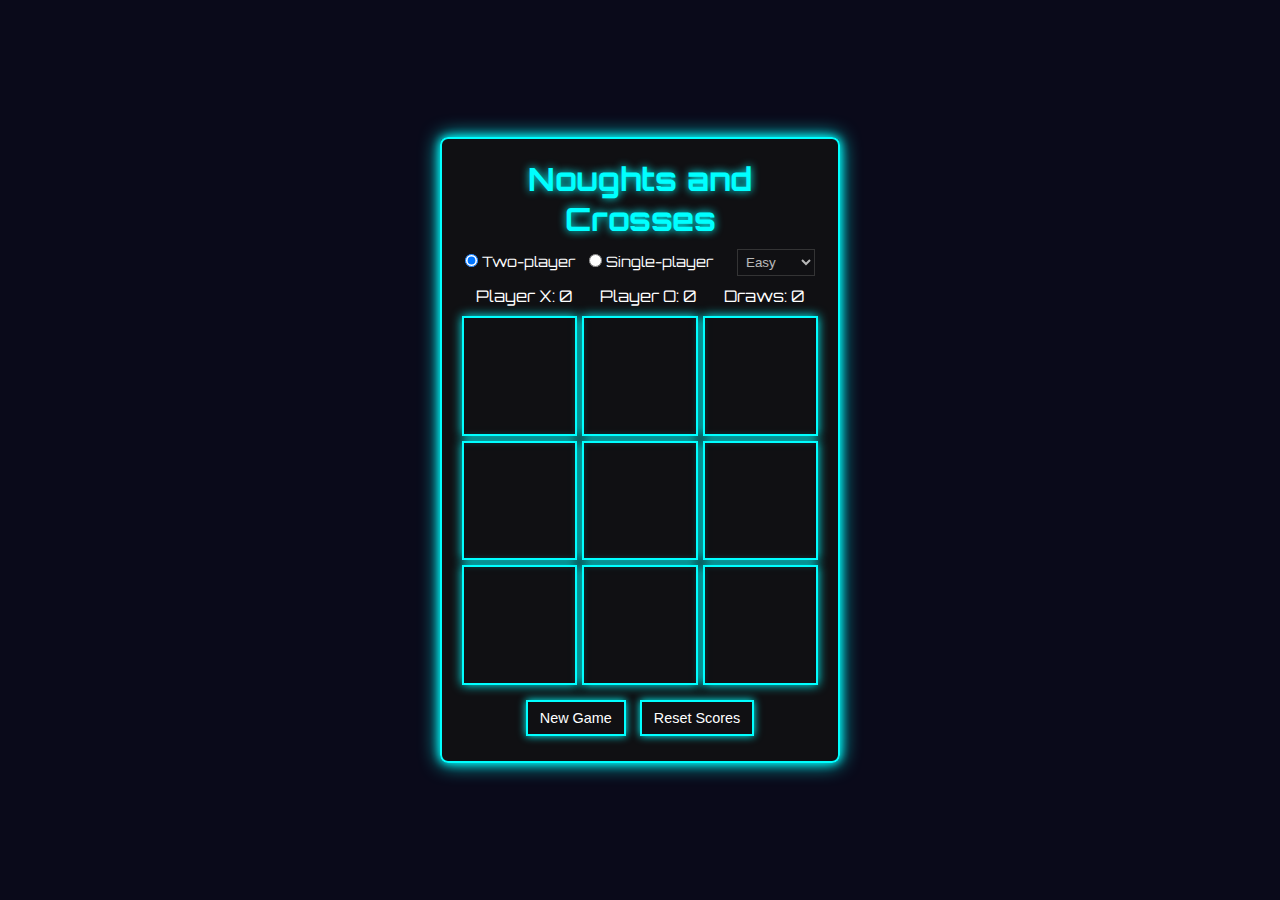
<file: xand0/index.html>
<!DOCTYPE html>
<html lang="en">
<head>
  <meta charset="UTF-8" />
  <meta name="viewport" content="width=device-width, initial-scale=1.0" />
  <title>Noughts and Crosses</title>
  <link href="https://fonts.googleapis.com/css2?family=Orbitron:wght@400;700&display=swap" rel="stylesheet">
  <link rel="stylesheet" href="style.css" />
</head>
<body>
  <div class="container">
    <h1>Noughts and Crosses</h1>
    <div class="settings">
      <label>
        <input type="radio" name="mode" value="two-player" checked /> Two-player
      </label>
      <label>
        <input type="radio" name="mode" value="single-player" /> Single-player
      </label>
      <select id="difficulty" disabled>
        <option value="easy">Easy</option>
        <option value="medium">Medium</option>
        <option value="hard">Hard</option>
      </select>
    </div>
    <div id="scoreboard">
      <div>Player X: <span id="scoreX">0</span></div>
      <div>Player O: <span id="scoreO">0</span></div>
      <div>Draws: <span id="scoreDraw">0</span></div>
    </div>
    <div id="board"></div>
    <div class="controls">
      <button id="newGame">New Game</button>
      <button id="resetScores">Reset Scores</button>
    </div>
  </div>
  <script src="script.js"></script>
</body>
</html>
</file>
<file: xand0/style.css>
@import url('https://fonts.googleapis.com/css2?family=Orbitron:wght@400;700&display=swap');

:root {
  --bg: #0A0A1A;
  --panel: rgba(17, 17, 17, 0.8);
  --border-neon: #0FF;
  --x-color: #0FF;
  --o-color: #F0F;
}

* {
  box-sizing: border-box;
  margin: 0;
  padding: 0;
}

body {
  background: var(--bg);
  font-family: 'Orbitron', sans-serif;
  display: flex;
  justify-content: center;
  align-items: center;
  min-height: 100vh;
}

.container {
  width: 100%;
  max-width: 400px;
  padding: 20px;
  background: var(--panel);
  border: 2px solid var(--border-neon);
  border-radius: 8px;
  box-shadow: 0 0 10px var(--border-neon), 0 0 20px var(--border-neon);
  text-align: center;
}

h1 {
  color: var(--border-neon);
  text-shadow: 0 0 8px var(--border-neon);
  margin-bottom: 10px;
}

.settings {
  margin-bottom: 10px;
  color: #fff;
}

.settings label {
  margin-right: 10px;
  font-size: 0.9rem;
}

#difficulty {
  margin-left: 10px;
  padding: 4px;
  background: transparent;
  color: #fff;
  border: 1px solid #444;
}

#scoreboard {
  display: flex;
  justify-content: space-around;
  margin-bottom: 10px;
  color: #fff;
  font-size: 1rem;
}

#board {
  display: grid;
  grid-template-columns: repeat(3, 1fr);
  gap: 5px;
  margin-bottom: 10px;
}

.cell {
  position: relative;
  width: 100%;
  padding-top: 100%;
  background: transparent;
  border: 2px solid var(--border-neon);
  box-shadow: 0 0 10px var(--border-neon);
  cursor: pointer;
  user-select: none;
  animation: flicker 2s infinite;
}

.cell-inner {
  position: absolute;
  top: 0; left: 0; right: 0; bottom: 0;
  display: flex;
  justify-content: center;
  align-items: center;
  font-size: 2rem;
}

.cell.x .cell-inner {
  color: var(--x-color);
  text-shadow: 0 0 8px var(--x-color);
}

.cell.o .cell-inner {
  color: var(--o-color);
  text-shadow: 0 0 8px var(--o-color);
}

.cell:hover {
  animation: glow 1s infinite alternate;
}

@keyframes flicker {
  0%, 100% { opacity: 1; }
  50% { opacity: 0.85; }
}

@keyframes glow {
  from {
    box-shadow: 0 0 10px var(--border-neon), 0 0 20px var(--border-neon);
  }
  to {
    box-shadow: 0 0 20px var(--border-neon), 0 0 30px var(--border-neon);
  }
}

.controls {
  margin-top: 10px;
}

.controls button {
  margin: 5px;
  padding: 8px 12px;
  background: transparent;
  border: 2px solid var(--border-neon);
  color: #fff;
  cursor: pointer;
  font-size: 0.9rem;
  box-shadow: 0 0 8px var(--border-neon);
  transition: box-shadow 0.3s;
}

.controls button:hover {
  box-shadow: 0 0 12px var(--border-neon), 0 0 20px var(--border-neon);
}

@media (max-width: 500px) {
  .cell-inner {
    font-size: 1.5rem;
  }
}
</file>
